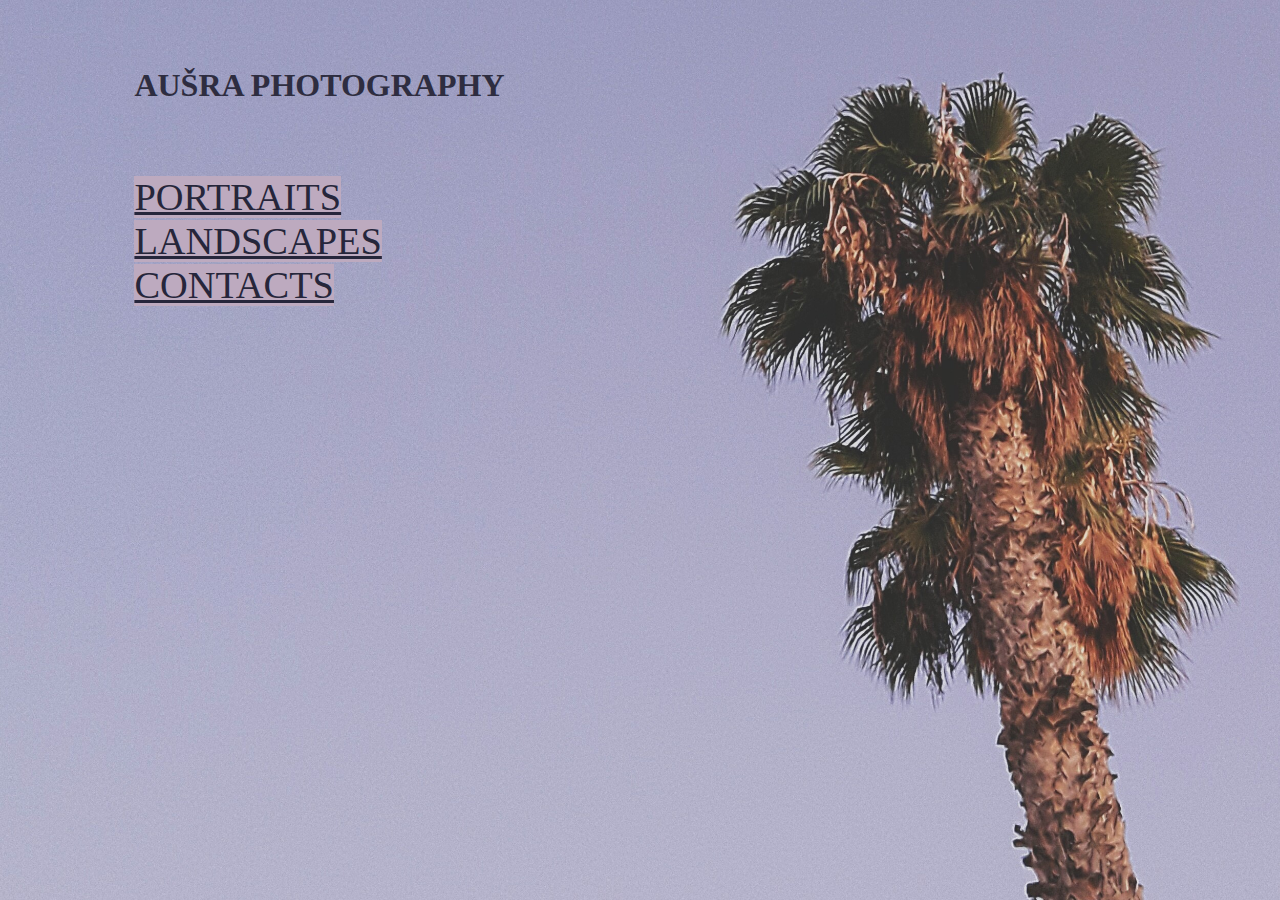
<file: templates/index.html>
<!DOCTYPE html>

<html lang="en">

<head>
    <meta charset="utf-8">
    <meta name="viewport" content="width=device-width, initial-scale=1">

    <link href="https://cdn.jsdelivr.net/npm/bootstrap@5.1.3/dist/css/bootstrap.min.css" rel="stylesheet"
        integrity="sha384-1BmE4kWBq78iYhFldvKuhfTAU6auU8tT94WrHftjDbrCEXSU1oBoqyl2QvZ6jIW3" crossorigin="anonymous">

    <script src="https://cdn.jsdelivr.net/npm/bootstrap@5.1.3/dist/js/bootstrap.bundle.min.js"
        integrity="sha384-ka7Sk0Gln4gmtz2MlQnikT1wXgYsOg+OMhuP+IlRH9sENBO0LRn5q+8nbTov4+1p"
        crossorigin="anonymous"></script>

    <link href="..\static\styles.css" rel="stylesheet">
    <link href="..\static\media.css" rel="stylesheet">

    <title>ausra photo</title>
</head>

<body class="index">
    <div class="container-fluid">

        <header>
            <div class="row">
                <div class="col-10 align-self-start">
                    <h1 class="display-1">AUŠRA PHOTOGRAPHY</h1>
                </div>
            </div>
        </header>

        <main class="d-grid gap-4 mainmygtukai">
            <div class="row">
                <div class="col-8 col-md-6 col-lg-4 align-self-start">
                    <a class="btn btn-lg py-1" href="/portraits" role="button">PORTRAITS</a>
                </div>
            </div>
            <div class="row">
                <div class="col-8 col-md-6 col-lg-4 align-self-start">
                    <a class="btn btn-lg py-1" href="/landscapes" role="button">LANDSCAPES</a>
                </div>
            </div>
            <div class="row">
                <div class="col-8 col-md-6 col-lg-4 align-self-start">
                    <a class="btn btn-lg py-1" href="/contacts" role="button">CONTACTS</a>
                </div>
            </div>
        </main>
    </div>
</body>

</html>
</file>
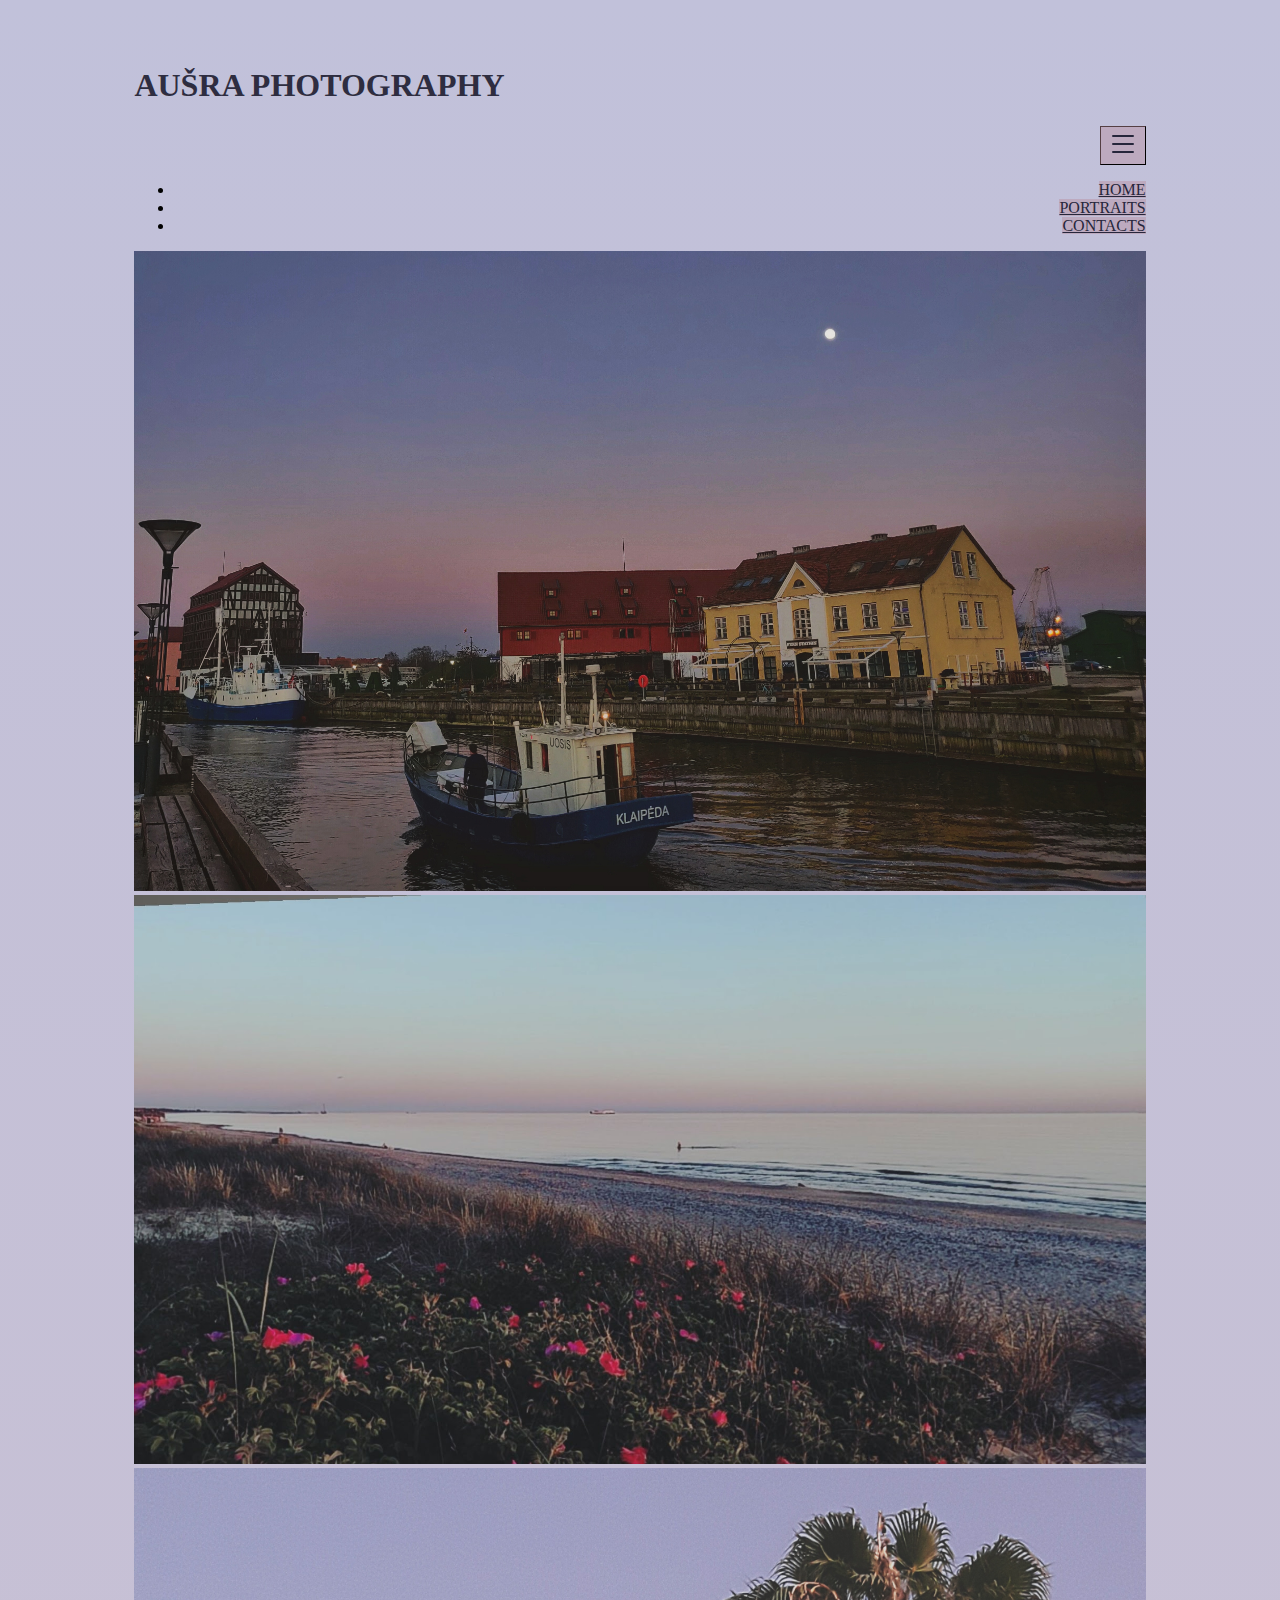
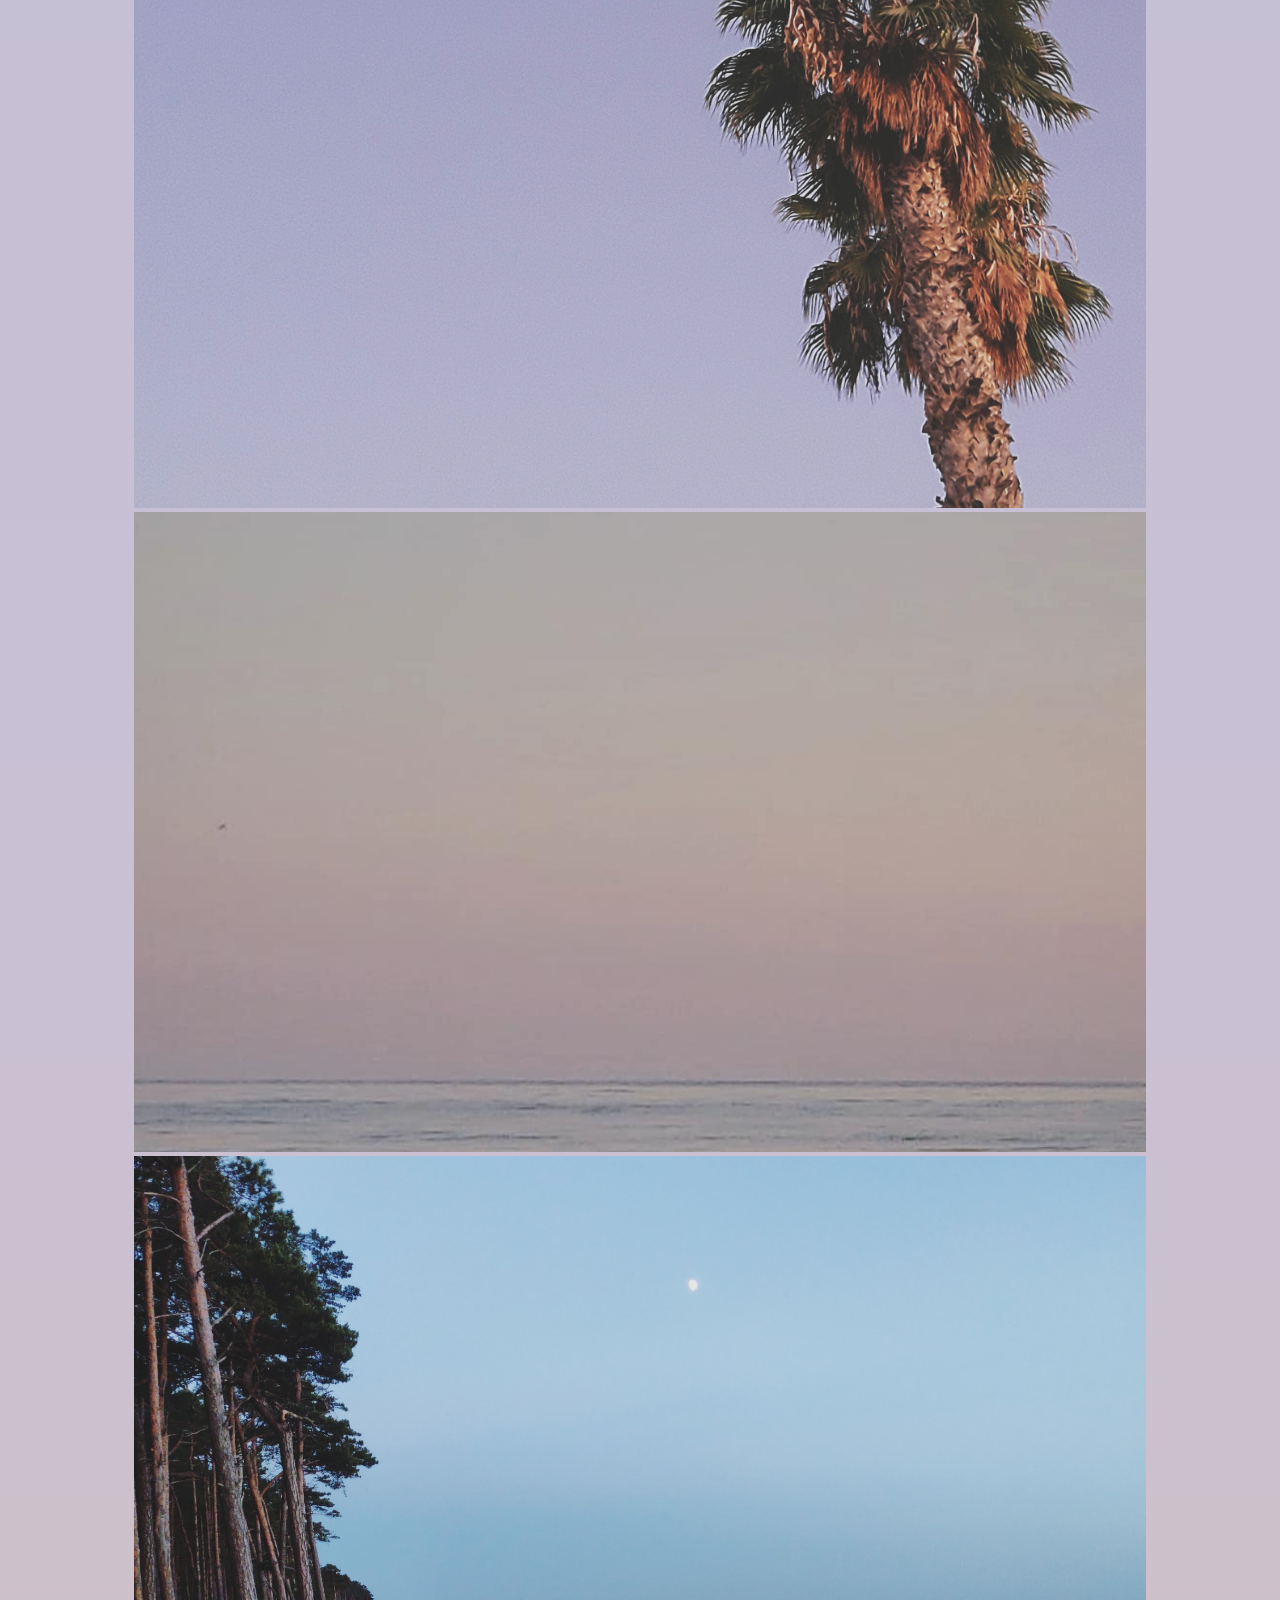
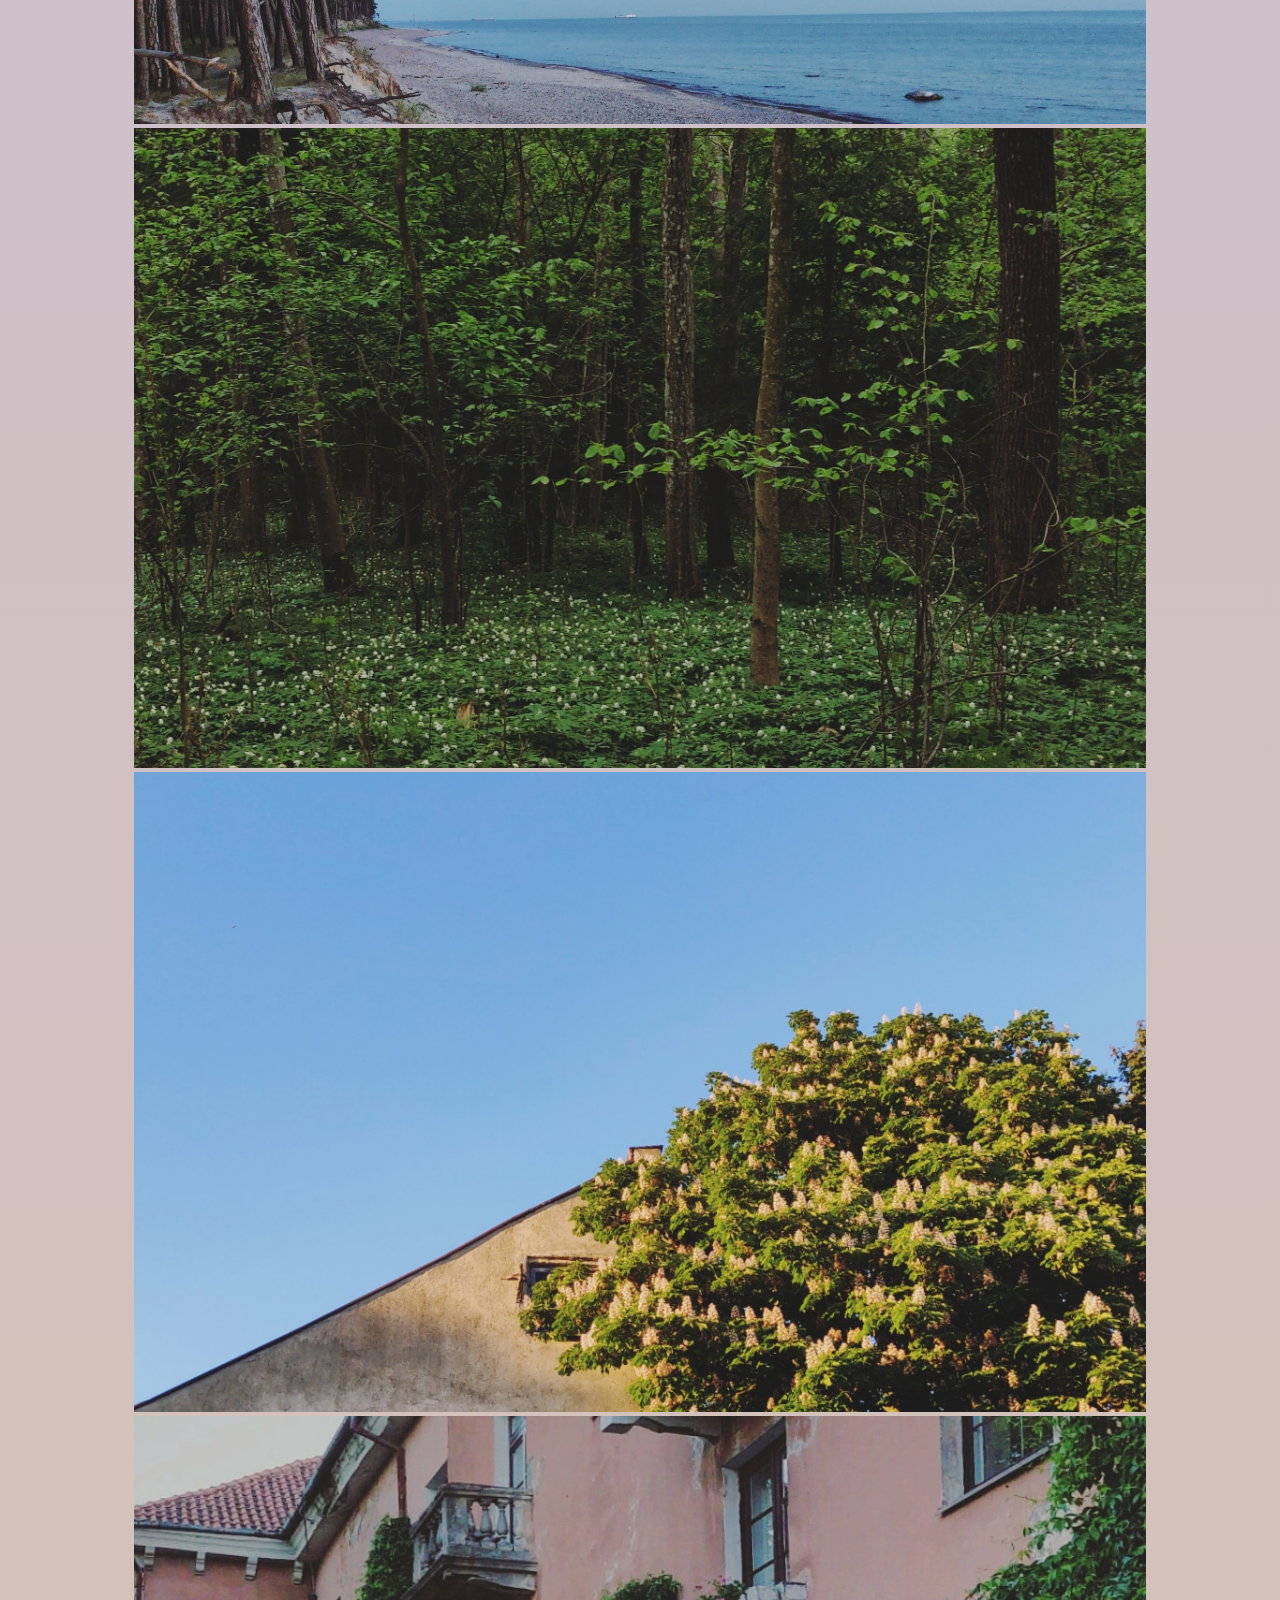
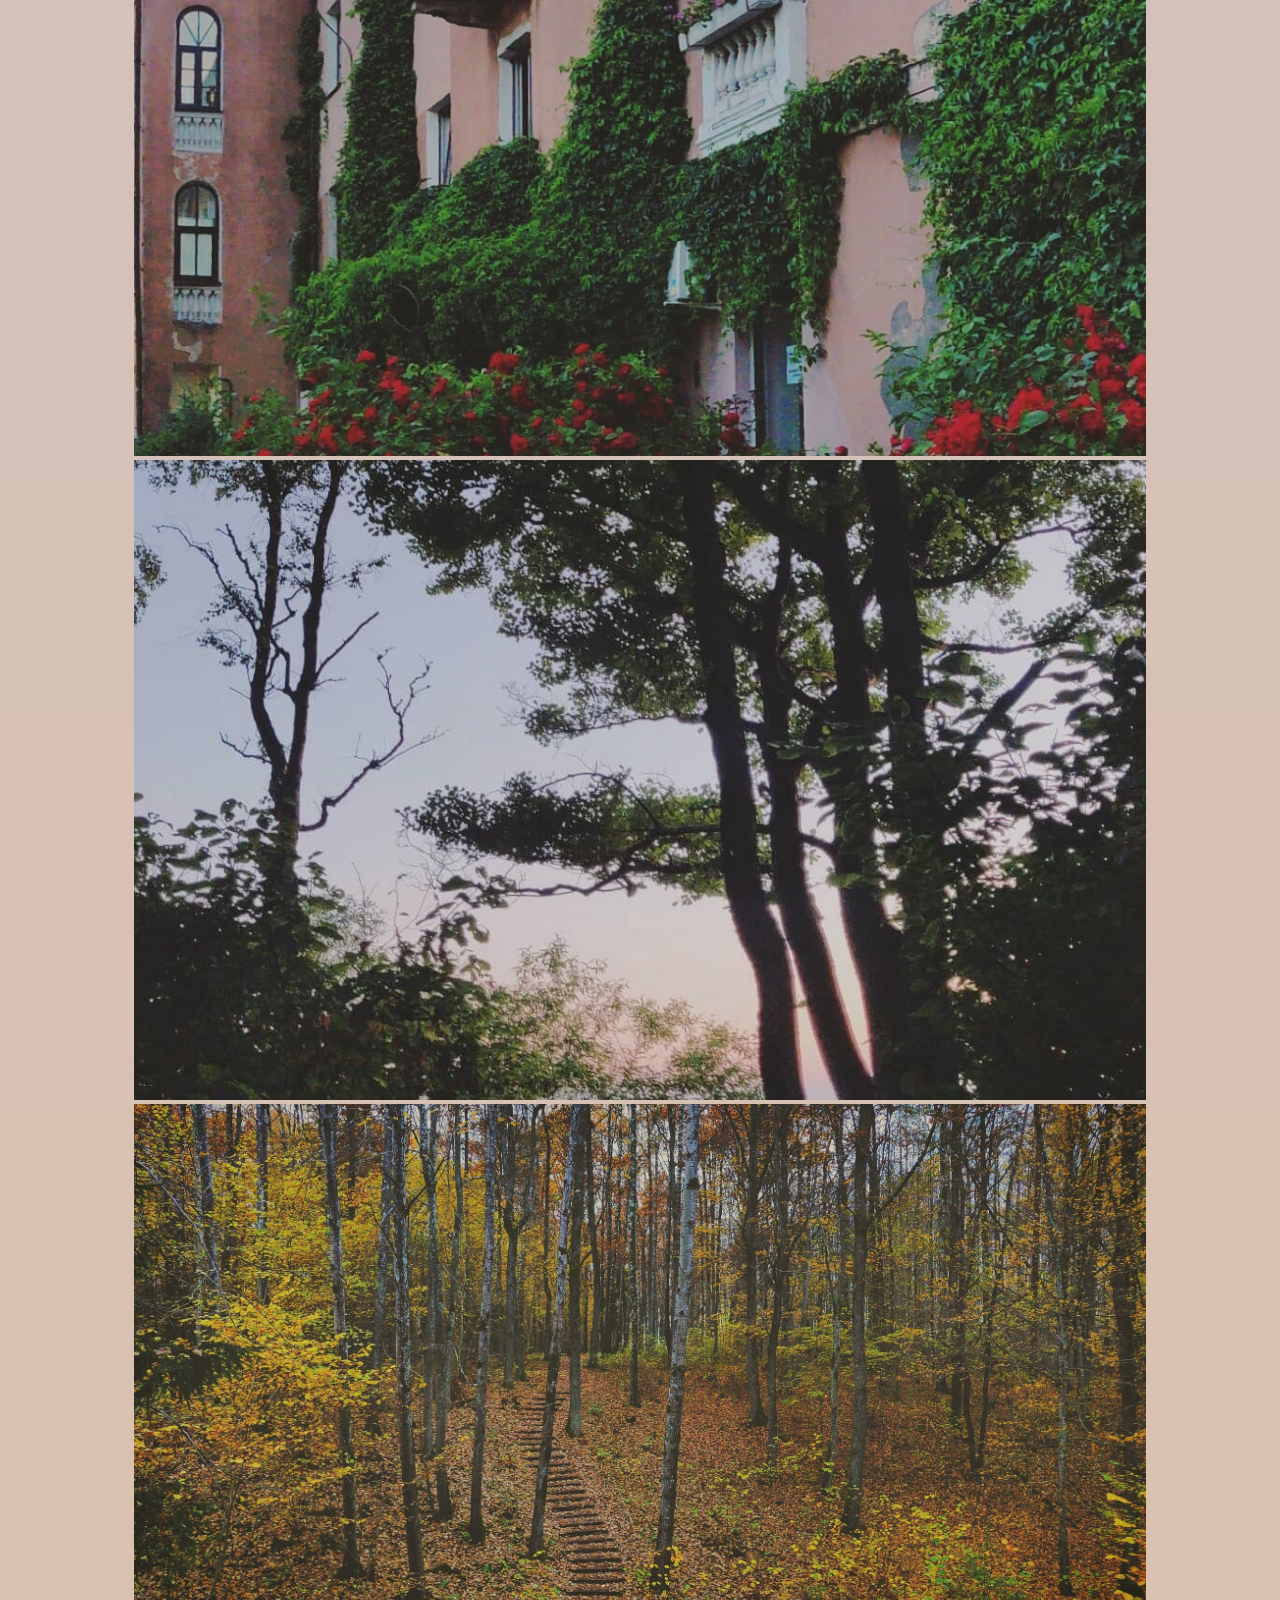
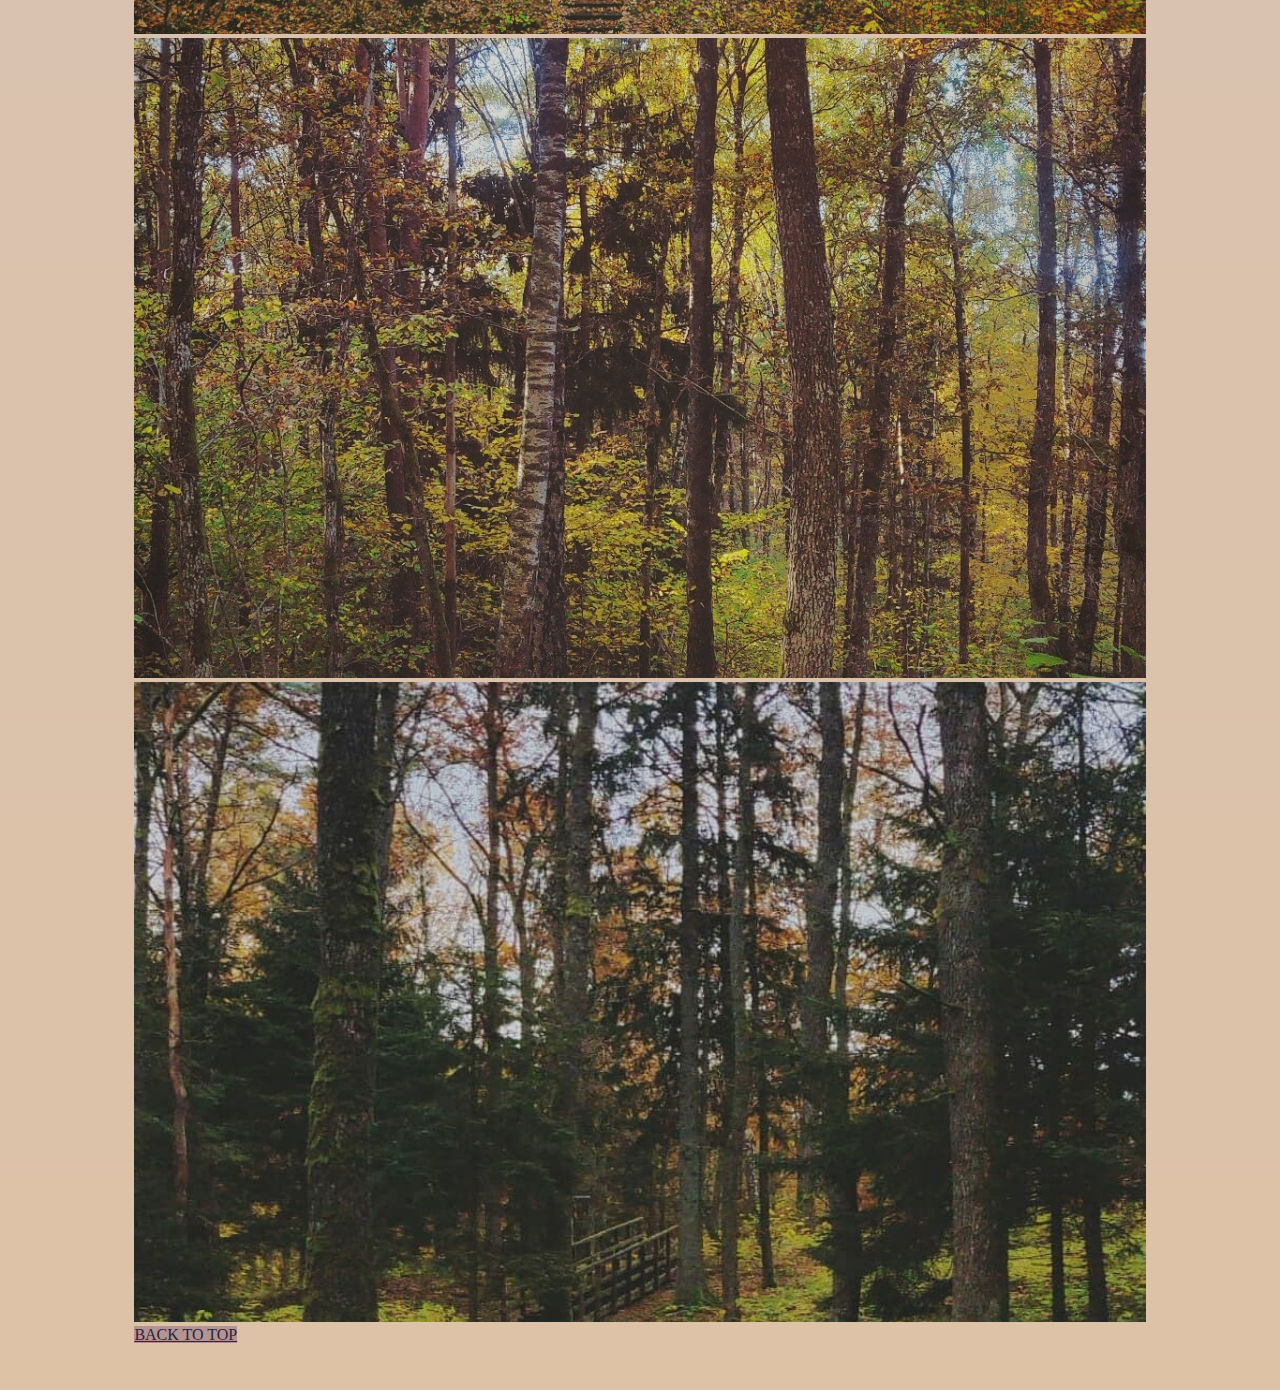
<file: templates/landscapes.html>
<!DOCTYPE html>
<html lang="en">

<head>
    <meta charset="utf-8">
    <meta name="viewport" content="width=device-width, initial-scale=1">

    <link href="https://cdn.jsdelivr.net/npm/bootstrap@5.1.3/dist/css/bootstrap.min.css" rel="stylesheet"
        integrity="sha384-1BmE4kWBq78iYhFldvKuhfTAU6auU8tT94WrHftjDbrCEXSU1oBoqyl2QvZ6jIW3" crossorigin="anonymous">

    <script src="https://cdn.jsdelivr.net/npm/bootstrap@5.1.3/dist/js/bootstrap.bundle.min.js"
        integrity="sha384-ka7Sk0Gln4gmtz2MlQnikT1wXgYsOg+OMhuP+IlRH9sENBO0LRn5q+8nbTov4+1p"
        crossorigin="anonymous"></script>

    <link href="..\static\styles.css" rel="stylesheet">
    <link href="..\static\media.css" rel="stylesheet">

    <title>ausra photo</title>
</head>

<body class="landscapes">
    <div class="container-fluid">
        <header>
            <div class="row align-items-center justify-content-between">
                <div class="col-10">
                    <h1 class="display-1">AUŠRA PHOTOGRAPHY</h1>
                </div>
                <div class="col-2">
                    <div class="dropdown">
                        <button class="btn dropdown-toggle" type="button" id="dropdownMenuButton1"
                            data-bs-toggle="dropdown" aria-expanded="false">
                            <svg xmlns="http://www.w3.org/2000/svg" width="1.5rem" height="1.5rem" fill="currentColor"
                                class="bi bi-list" viewBox="0 0 16 16">
                                <path fill-rule="evenodd"
                                    d="M2.5 12a.5.5 0 0 1 .5-.5h10a.5.5 0 0 1 0 1H3a.5.5 0 0 1-.5-.5zm0-4a.5.5 0 0 1 .5-.5h10a.5.5 0 0 1 0 1H3a.5.5 0 0 1-.5-.5zm0-4a.5.5 0 0 1 .5-.5h10a.5.5 0 0 1 0 1H3a.5.5 0 0 1-.5-.5z" />
                            </svg>
                        </button>
                        <ul class="dropdown-menu" aria-labelledby="dropdownMenuButton1">
                            <li><a class="dropdown-item" href="/">HOME</a></li>
                            <li><a class="dropdown-item" href="/portraits">PORTRAITS</a></li>
                            <li><a class="dropdown-item" href="/contacts">CONTACTS</a></li>
                        </ul>
                    </div>
                </div>
            </div>
        </header>

        <main>
            <div class="d-grid ">
                <div class="row">
                    <div class="col-12">
                        <img src="..\static\landscape/IMG_20200406_210520_427.jpg" class="img-fluid" alt="">
                    </div>
                    <div class="col-12">
                        <img src="..\static\landscape/IMG_20210617_221448_148.jpg" class="img-fluid" alt="">
                    </div>
                    <div class="col-12 col-lg-6">
                        <img src="..\static\landscape/IMG_20171201_232514-Copy.jpg" class="img-fluid" alt="">
                    </div>
                    <div class="col-12 col-lg-6">
                        <img src="..\static\landscape/IMG_20210706_231943_690.jpg" class="img-fluid" alt="">
                    </div>
                    <div class="col-12">
                        <img src="..\static\landscape/IMG_20210620_224821_551.jpg" class="img-fluid" alt="">
                    </div>
                    <div class="col-12 col-lg-6">
                        <img src="..\static\landscape/IMG_20210515_172026_320.jpg" class="img-fluid" alt="">
                    </div>
                    <div class="col-12 col-lg-6">
                        <img src="..\static\landscape/IMG_20210530_211758_938.jpg" class="img-fluid" alt="">
                    </div>
                    <div class="col-12 col-lg-7">
                        <img src="..\static\landscape/IMG_20200625_221121_434.jpg" class="img-fluid" alt="">
                    </div>
                    <div class="col-12 col-lg-5">
                        <img src="..\static\landscape/IMG_20210706_231611_291.jpg" class="img-fluid" alt="">
                    </div>
                    <div class="col-12">
                        <img src="..\static\landscape/IMG_20201031_180612_182.jpg" class="img-fluid" alt="">
                    </div>
                    <div class="col-12 col-lg-6">
                        <img src="..\static\landscape/IMG_20211010_222409_427.jpg" class="img-fluid" alt="">
                    </div>
                    <div class="col-12 col-lg-6">
                        <img src="..\static\landscape/IMG_20201031_174358_560.jpg" class="img-fluid" alt="">
                    </div>
                </div>
            </div>


            <div class="row justify-content-end">
                <div class="col-5 col-sm-3 col-xl-2">
                    <a class="btn py-1 backtotop" href="#top" role="button">BACK TO
                        TOP</a>
                </div>
        </main>
    </div>

</body>

</html>
</file>
